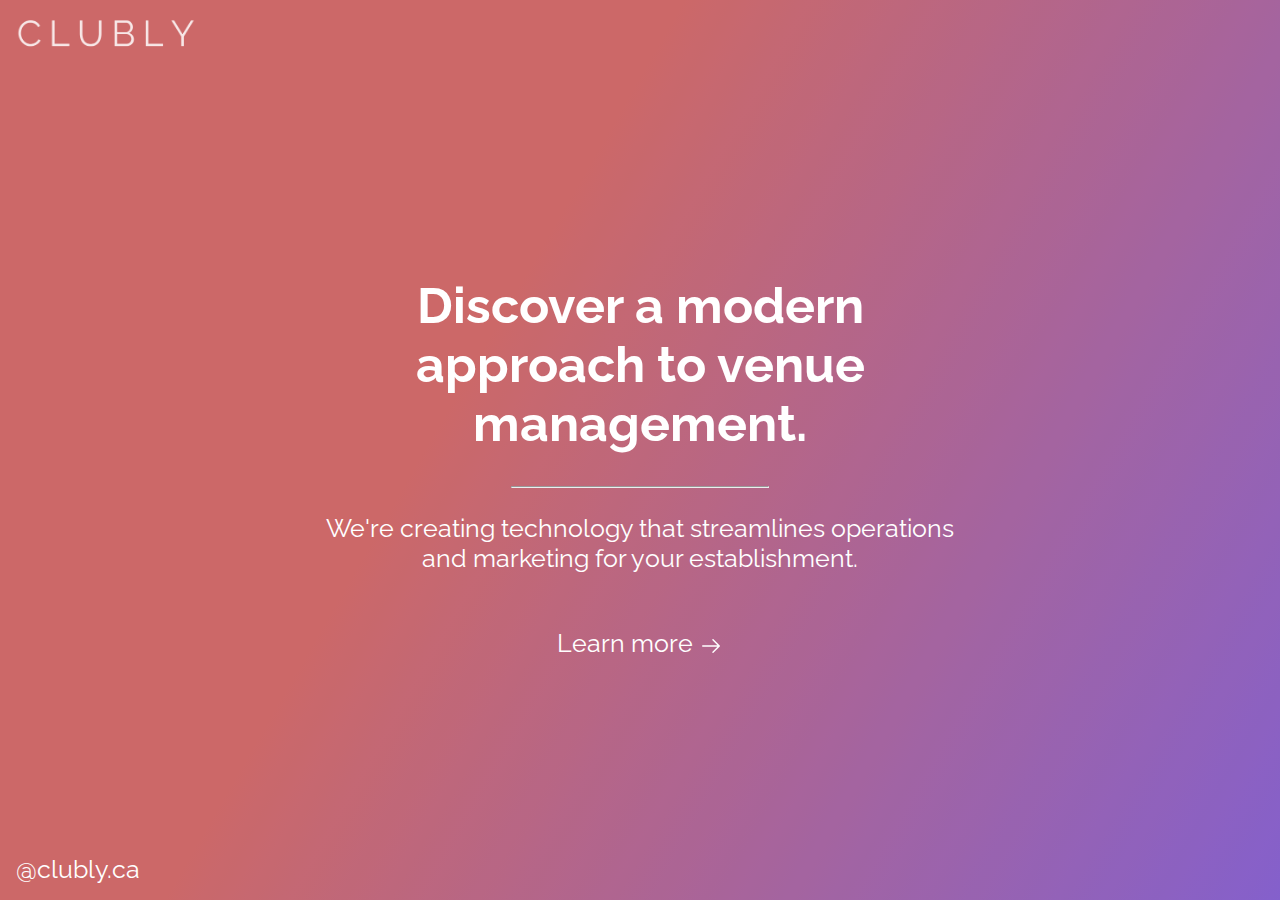
<file: index.html>
<!DOCTYPE html>
<html>
<style>
@import url('https://fonts.googleapis.com/css2?family=Raleway:wght@400;700;900&display=swap');
body, html {
  height: 100%;
  margin: 0;
}
	
a {
	color: white;
	text-decoration: none;
}
	
a:hover {
	color: rgba(166,121,255,1);
	cursor: pointer;
}
	
svg {
	fill: white;
	height: 24px;
	width: 24px;
	vertical-align: middle;
}
	
svg:hover {
	fill: rgba(166,121,255,1);
}

.bgimg {
  background: linear-gradient(300deg, rgba(166,121,255,1) 0%, rgba(255,131,131,1) 62%);
  height: 100%;
  background-position: center;
  background-size: cover;
  position: relative;
  color: white;
  font-family: 'Raleway', sans-serif;
  font-size: 25px;
}
	
.bgimg::before {
  content: "";
  position: absolute;
  top: 0;
  left: 0;
  width: 100%;
  height: 100%;
  background-color: black;
  opacity: 0.2;
}

.topleft {
  position: absolute;
  top: 16px;
  left: 16px;
}

.bottomleft {
  position: absolute;
  bottom: 16px;
  left: 16px;
}

.middle {
  position: absolute;
  top: 50%;
  left: 50%;
  transform: translate(-50%, -50%);
  text-align: center;
}

hr {
  margin: auto;
  width: 40%;
}
</style>
  
  <head>
	<!-- Google tag (gtag.js) -->
	<script async src="https://www.googletagmanager.com/gtag/js?id=G-LC215MS3YF"></script>
	<script>
	window.dataLayer = window.dataLayer || [];
	function gtag(){dataLayer.push(arguments);}
	gtag('js', new Date());

	gtag('config', 'G-LC215MS3YF');
	</script>
	  <title>Clubly: Venue Management System</title>
	  <link rel="icon" type="image/x-icon" href="./branding/favicon.png">
  </head>
<body>

<div class="bgimg">
  <div class="topleft">
    <img src="./branding/logo-white.png" style="width: 180px;">
  </div>
  <div class="middle">
    <h1>Discover a modern approach to venue management.</h1>
    <hr>
    <p>We're creating technology that streamlines operations and marketing for your establishment.</p>
	  <br>
	  <!-- Calendly link widget begin -->
<link href="https://assets.calendly.com/assets/external/widget.css" rel="stylesheet">
<script src="https://assets.calendly.com/assets/external/widget.js" type="text/javascript" async></script>
<a href="" onclick="Calendly.initPopupWidget({url: 'https://calendly.com/clublygiancarlo?hide_landing_page_details=1&hide_gdpr_banner=1'});return false;">
	  Learn more
		  <svg clip-rule="evenodd" fill-rule="evenodd" stroke-linejoin="round" stroke-miterlimit="2" viewBox="0 0 24 24" xmlns="http://www.w3.org/2000/svg"><path d="m14.523 18.787s4.501-4.505 6.255-6.26c.146-.146.219-.338.219-.53s-.073-.383-.219-.53c-1.753-1.754-6.255-6.258-6.255-6.258-.144-.145-.334-.217-.524-.217-.193 0-.385.074-.532.221-.293.292-.295.766-.004 1.056l4.978 4.978h-14.692c-.414 0-.75.336-.75.75s.336.75.75.75h14.692l-4.979 4.979c-.289.289-.286.762.006 1.054.148.148.341.222.533.222.19 0 .378-.072.522-.215z" fill-rule="nonzero"/></svg>
	  </a>
<!-- Calendly link widget end -->
  </div>
  <div class="bottomleft">
    <a href="https://www.instagram.com/clubly.ca" target="_blank">@clubly.ca</a>
  </div>
</div>

</body>
</html>
</file>
